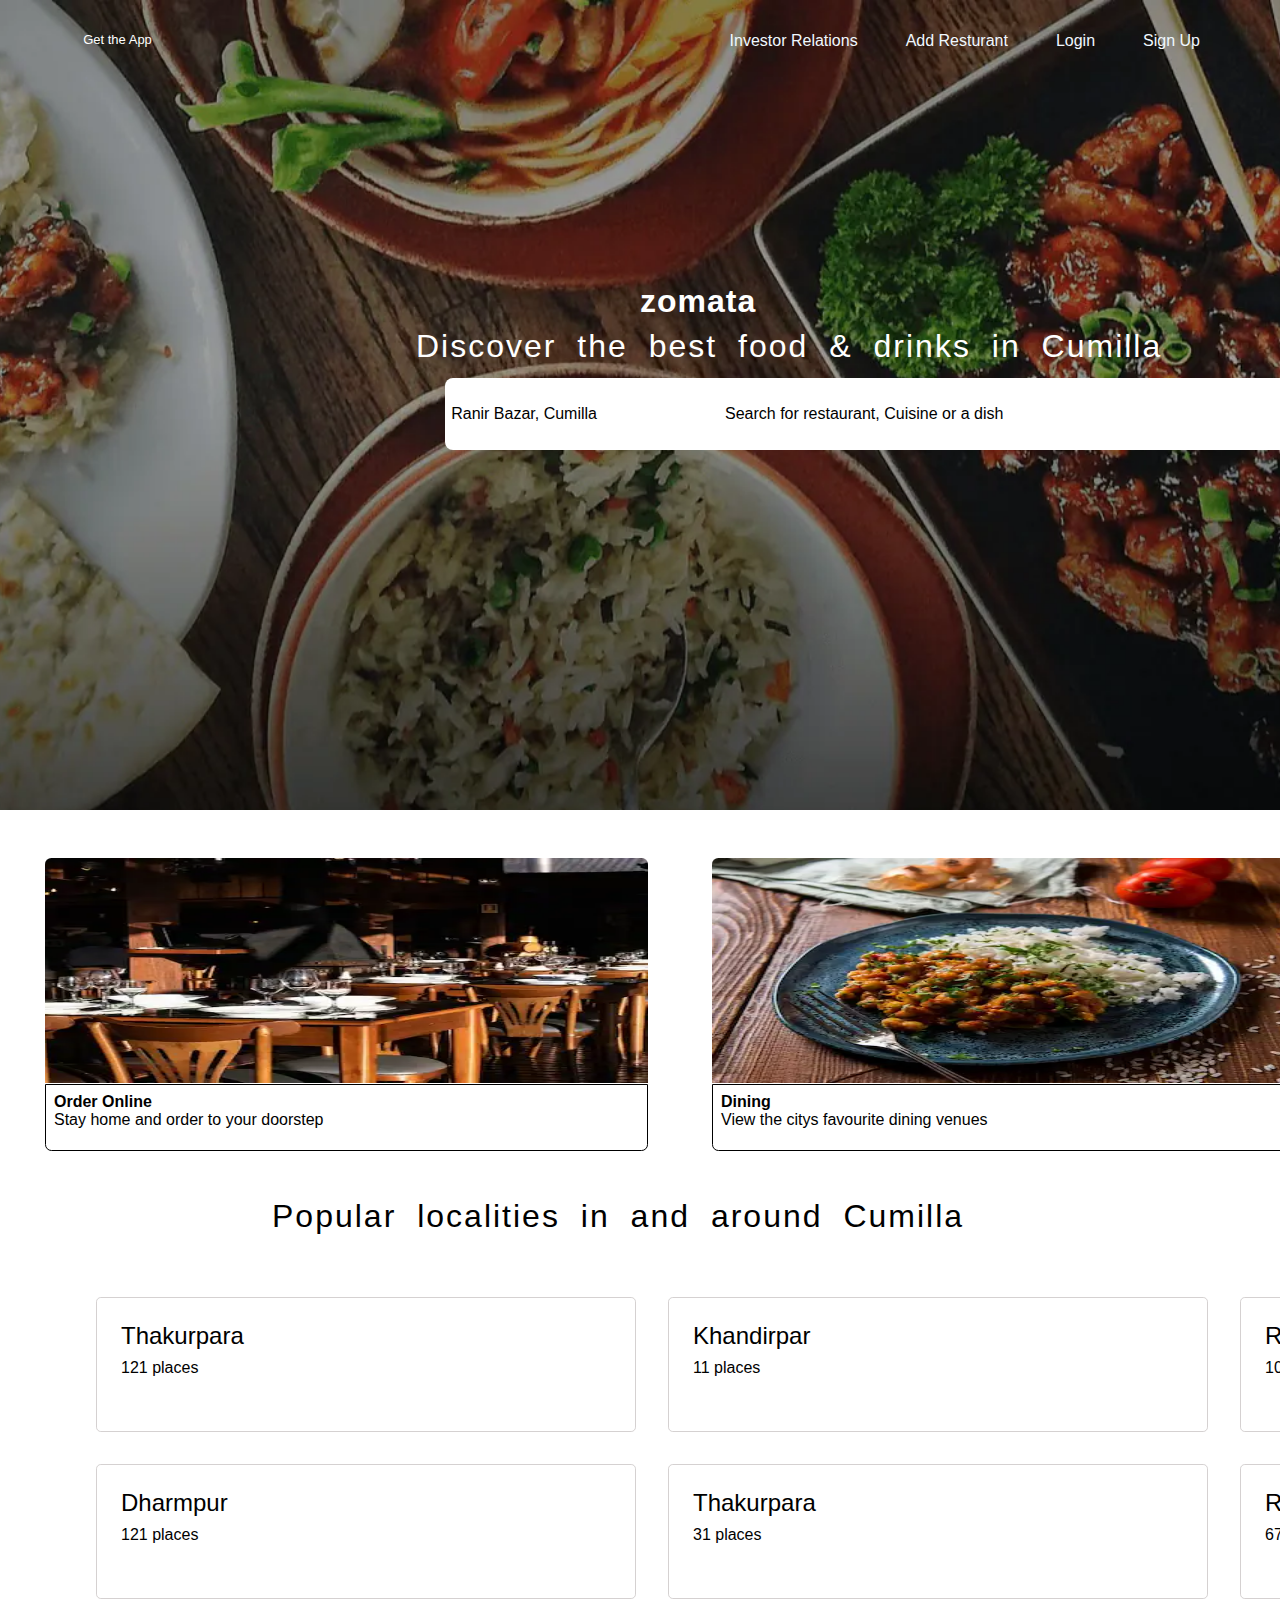
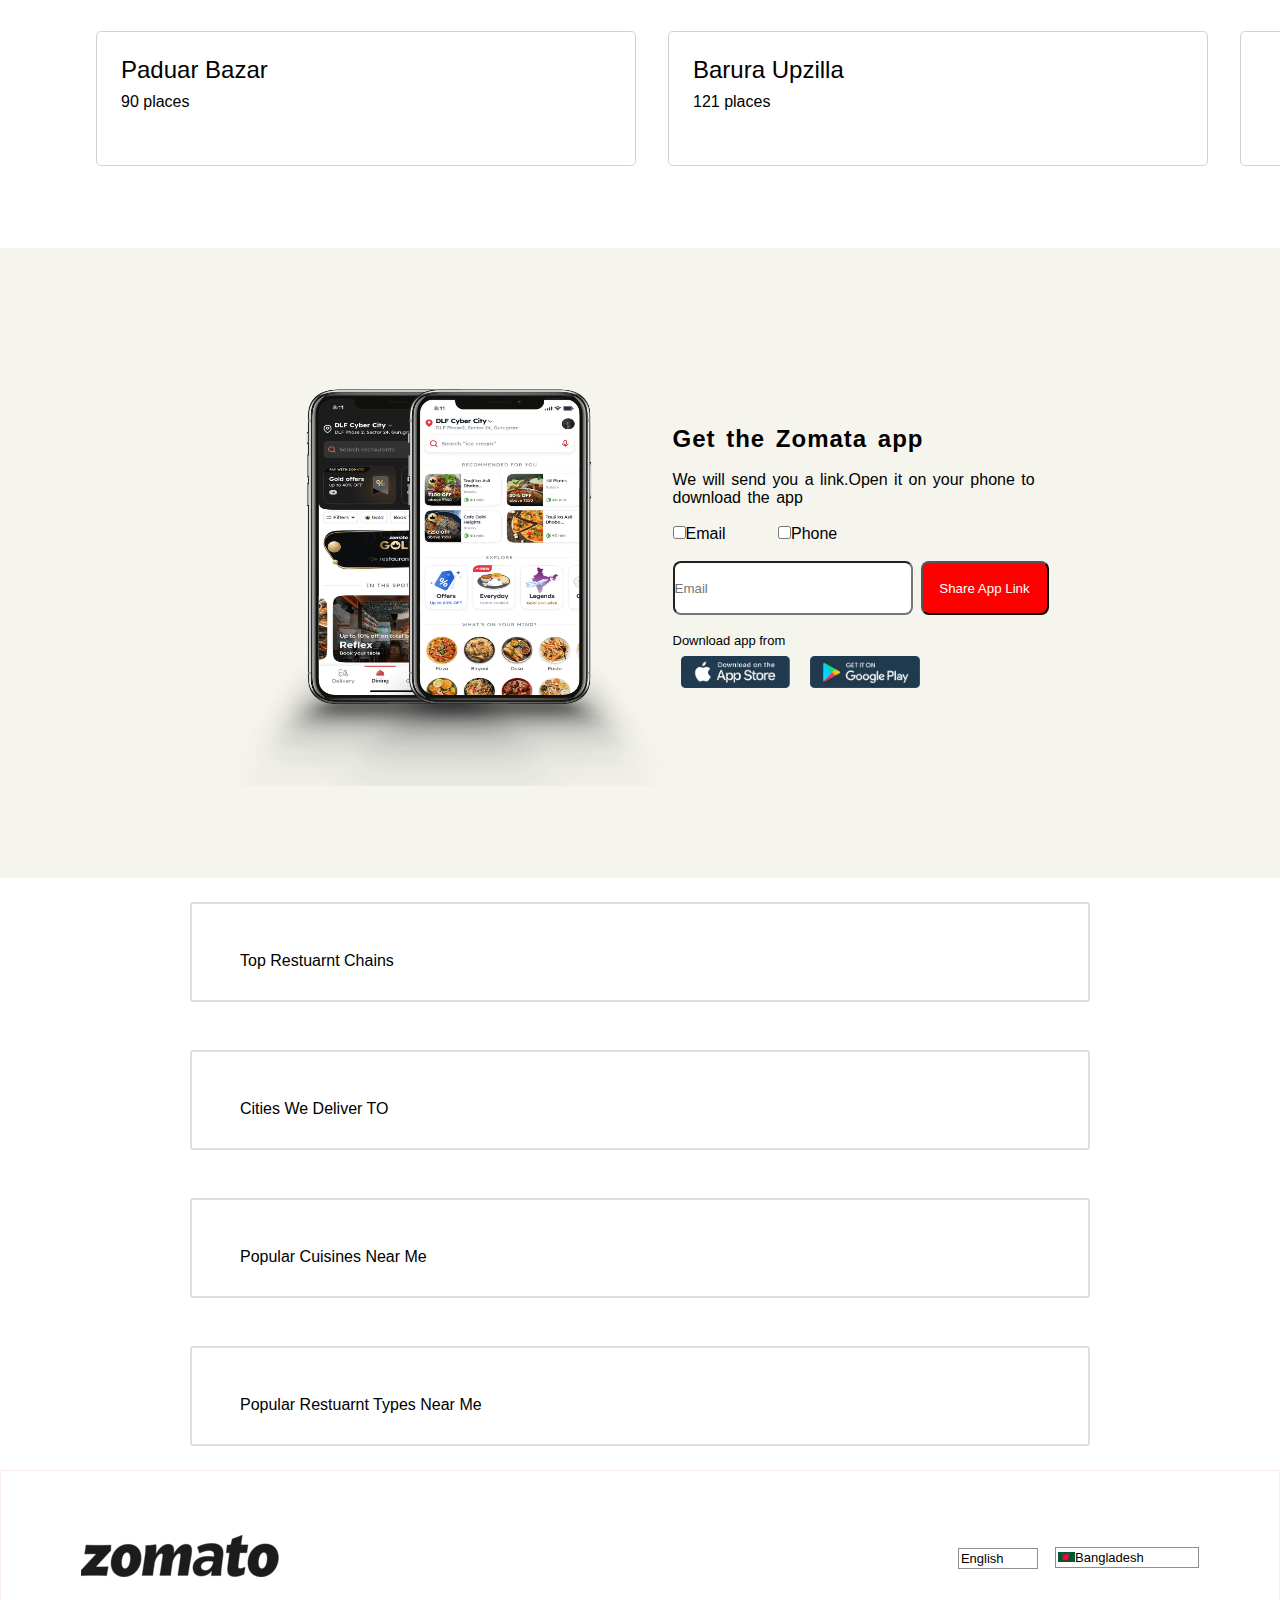
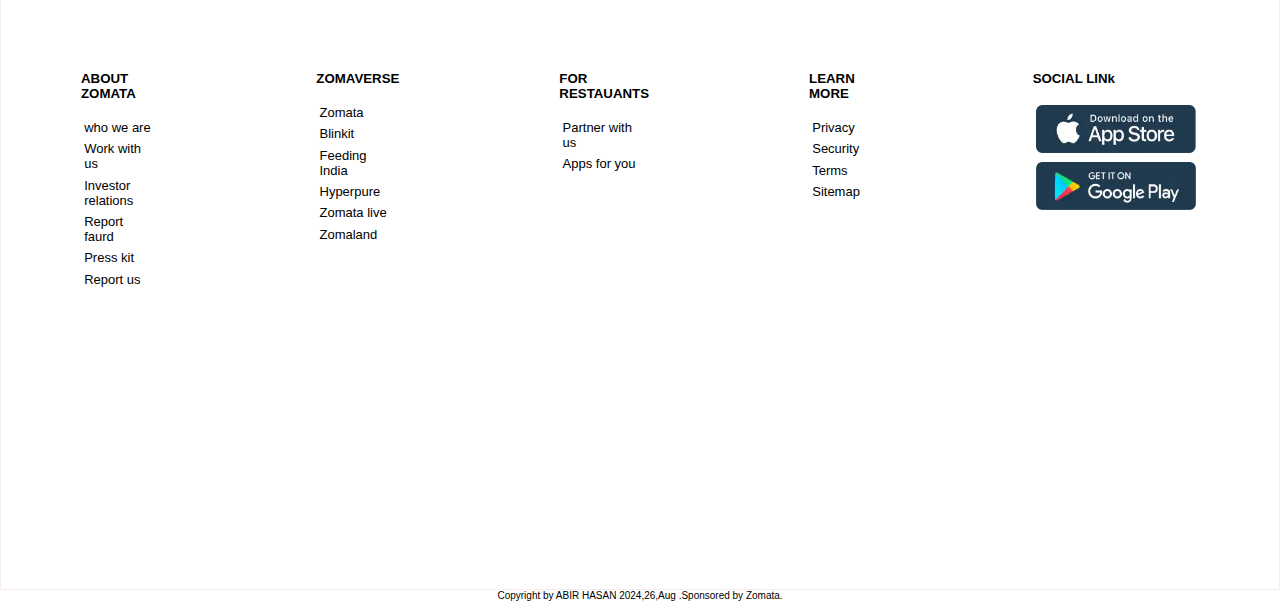
<file: Index.html>
<!DOCTYPE html>
<html lang="en">

<head>
    <meta charset="UTF-8">
    <meta name="viewport" content="width=device-width, initial-scale=1.0">
    <title>Zomato</title>
    <link rel="stylesheet" href="Index.css">
    <link rel="stylesheet" href="https://cdnjs.cloudflare.com/ajax/libs/font-awesome/6.5.2/css/all.min.css"
        integrity="sha512-SnH5WK+bZxgPHs44uWIX+LLJAJ9/2PkPKZ5QiAj6Ta86w+fsb2TkcmfRyVX3pBnMFcV7oQPJkl9QevSCWr3W6A=="
        crossorigin="anonymous" referrerpolicy="no-referrer" />
</head>

<body>
    <header>
        <div id="navupper">
            <ul id="navupper_menu flex">
                <div id="fixed_right">
                    <li><a href="" id="navlogo"><i class="fa-solid fa-tablet" id="log_col"></i>Get the App</a></li>

                </div>
                <div id="fixed_left">
                    <li><a href="" id="navli">Investor Relations</a></li>
                    <li><a href="" id="navli">Add Resturant</a></li>
                    <li><a href="" id="navli">Login</a></li>
                    <li><a href="" id="navli">Sign Up</a></li>
                </div>

            </ul>
        </div>

        <div id="header_body">
            <div id="text_details">
                <h1 id="headline">zomata</h1>
                <h5 id="text">Discover the best food & drinks in Cumilla</h5>

            </div>

            <div id="searchbar">
                <i class="fa-solid fa-location-dot" id="location"> </i>
                <div id="search_text">Ranir Bazar, Cumilla</div>
                <i class="fa-solid fa-caret-down" id="caret_down"> </i>
                <i class="fa-solid fa-magnifying-glass" id="glass"></i>
                <p id="search_text2">
                    Search for restaurant, Cuisine or a dish
                </p>

            </div>

        </div>
    </header>
    <div id="space">

    </div>
    <main>
        <div id="flex_food">
            <div class="food_menu">
                <a href="" id="link">
                    <img src="d026b357feb0d63c997549f6398da8cc1647364915.jpeg" alt="menu_pi" id="menu_pic">

                    <div id="flex_colom">
                        <b>Order Online</b>
                        <p>Stay home and order to your doorstep</p>

                    </div>
                </a>

            </div>
            <div class="food_menu">
                <a href="" id="link">
                    <img src="e5b8785c257af2a7f354f1addaf37e4e1647364814.jpeg" alt="menu_pi" id="menu_pic">

                    <div id="flex_colom">

                        <b>Dining</b>

                        <p>View the citys favourite dining venues</p>

                    </div>

                </a>


            </div>





    </main>
    <div id="space_area">
        <br>
        <br>
    </div>

    <div id="local_area">
        Popular localities in and around <b>Cumilla</b>
    </div>

    <div id="grid_layout">
        <div id="area">
            <p id="area_name">Thakurpara</p>
            <p id="num_area">121 places</p>
            <i class="fa-solid fa-greater-than" id="greater"></i>
        </div>
        <div id="area">
            <p id="area_name">Khandirpar</p>
            <p id="num_area">11 places</p>
            <i class="fa-solid fa-greater-than" id="greater"></i>

        </div>
        <div id="area">
            <p id="area_name">Ranirdigir phar</p>
            <p id="num_area">101 places</p>
            <i class="fa-solid fa-greater-than" id="greater"></i>

        </div>
        <div id="area">
            <p id="area_name">Dharmpur</p>
            <p id="num_area">121 places</p>
            <i class="fa-solid fa-greater-than" id="greater"></i>

        </div>
        <div id="area">
            <p id="area_name">Thakurpara</p>
            <p id="num_area">31 places</p>
            <i class="fa-solid fa-greater-than" id="greater"></i>

        </div>
        <div id="area">
            <p id="area_name">Rammala</p>
            <p id="num_area">67 places</p>
            <i class="fa-solid fa-greater-than" id="greater"></i>

        </div>
        <div id="area">
            <p id="area_name">Paduar Bazar</p>
            <p id="num_area">90 places</p>
            <i class="fa-solid fa-greater-than" id="greater"></i>

        </div>
        <div id="area">
            <p id="area_name">Barura Upzilla</p>
            <p id="num_area">121 places</p>
            <i class="fa-solid fa-greater-than" id="greater"></i>

        </div>
        <div id="area">
            <p id="area_name1">See more</p>

            <i class="fa-solid fa-caret-down" id="greater1"></i>

        </div>
    </div>
    <div id="space_area">
        <br>

    </div>

    <div id="container">
        <div id="container_flex">
            <img src="f773629053b24263e69f601925790f301680693809.png" alt="" id="mobile">
        </div>
        <div id="container_flex">

            <div id="details">
                <div id="container_text">
                    Get the Zomata app

                </div>
                <br>
                <div id="contain_par">
                    We will send you a link.Open it on your phone to <p></p> download the app

                </div>

                <br>
                <div id="checkbox"></div>
                <input type="checkbox" name="" id="email">Email
                <input type="checkbox" name="" id="email2">Phone

                <br>
                <br>
                <div id="side">
                    <input type="email" placeholder="Email" id="side1">
                    <button id="side2">Share App Link</button>

                </div>
                <br>
                <p id="down_text"> Download app from
                </p>
                <div id="sticker"></div>
                <img src="9f0c85a5e33adb783fa0aef667075f9e1556003622.png" alt="" id="stick">
                <img src="23e930757c3df49840c482a8638bf5c31556001144.png" alt="" id="stick">

            </div>

        </div>
    </div>

    <div id="last_colom">
        <div id="colom">
            Top Restuarnt Chains <i class="fa-solid fa-greater-than" id="less"></i>

        </div>
        <div id="colom">
            Cities We Deliver TO <i class="fa-solid fa-greater-than" id="less"></i>
        </div>
        <div id="colom">Popular Cuisines Near Me <i class="fa-solid fa-greater-than" id="less"></i></div>
        <div id="colom">
            Popular Restuarnt Types Near Me <i class="fa-solid fa-greater-than" id="less"></i>
        </div>


    </div>


    <footer>
        <div id="foot_head">
            <div id="zoma_log">                <img src="b40b97e677bc7b2ca77c58c61db266fe1603954218.png" alt="zomato" id="zomata_log">
            </div>
            <div id="map">
                <div id="map1">
                    <img src="download.jpg" alt="BD" id="flag">Bangladesh <i class="fa-solid fa-caret-down" ></i> 
                    <div id="map2">
                     <i class="fa-solid fa-globe"></i>English <i class="fa-solid fa-caret-down" ></i>  
                    </div>
                </div>

               
            </div>
           
        </div>

<div id="last_stage">
    <div id="last1">
<h5 id="tera_bap">ABOUT ZOMATA</h5>
<P id="lastp">who we are</P>
<p id="lastp">Work with us</p>
<p id="lastp">Investor relations</p>
<p id="lastp">Report faurd</p>
<p id="lastp">Press kit</p>
<p id="lastp">Report us</p>

    </div>
    <div id="last1">
        <h5 id="tera_bap">ZOMAVERSE</h5>
        <P id="lastp">Zomata</P>
        <P id="lastp">Blinkit</P>
        <P id="lastp">Feeding India</P>
        <P id="lastp">Hyperpure</P>
        <P id="lastp">Zomata live</P>
        <P id="lastp">Zomaland</P>
    </div>
    <div id="last1">
        <h5 id="tera_bap">FOR RESTAUANTS</h5>
        <P id="lastp">
        Partner with us
        </P>
        <p id="lastp">Apps for you</p>
    </div>
    <div id="last1">
        <H5 id="tera_bap">LEARN MORE</H5>
        <p id="lastp">Privacy</p>
        <p id="lastp">Security</p>
        <p id="lastp">Terms</p>
        <p id="lastp">Sitemap</p>

    </div>
<div id="last1">
    <H5 id="tera_bap">SOCIAL LINk</H5>
<DIV id="socal_link">
    <div id="link">
        <a href=""> <i class="fa-brands fa-facebook"></i></a>
        <a href=""> <i class="fa-brands fa-linkedin"></i></a>
        <a href=""> <i class="fa-brands fa-youtube"></i></a>
        <a href=""> <i class="fa-brands fa-facebook-messenger"></i></a>
        <a href=""> <i class="fa-brands fa-whatsapp"></i></a>
    </div>
</DIV>
<div id="lastp">
    <a href=""> <img src="9f0c85a5e33adb783fa0aef667075f9e1556003622.png" alt="" id="sticky">  </a>
</div>
<div id="lastp">
    <a href=""> <img src="23e930757c3df49840c482a8638bf5c31556001144.png" alt="" id="sticky">  </a>
</div>
</div>
</div>

    </footer>
<div id="copy">Copyright by ABIR HASAN 2024,26,Aug .Sponsored by Zomata.</div>
</body>

</html>
</file>
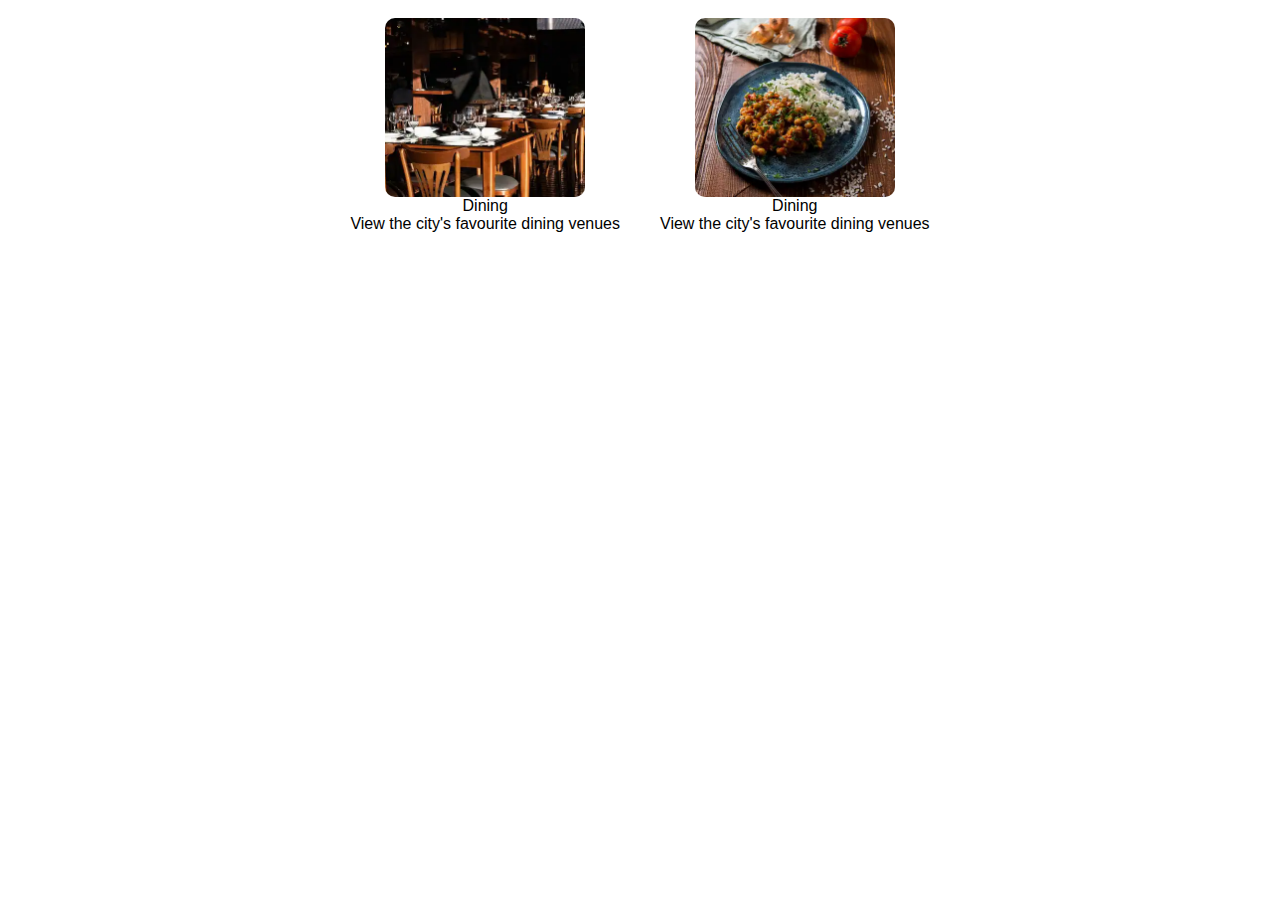
<file: chatgpt.html>
<!DOCTYPE html>
<html lang="en">

<head>
    <meta charset="UTF-8">
    <meta name="viewport" content="width=device-width, initial-scale=1.0">
    <title>Document</title>
    <style>
        #food_menu {
            display: flex;
            justify-content: center;
            align-items: center;
            gap: 20px;
        }

        #colom2 {
            text-align: center;
            font-family: Arial, sans-serif;
        }

        .menu_item {
            display: flex;
            flex-direction: column;
            align-items: center;
            margin: 10px;
        }

        #menu_pic {
            width: 200px;
            height: auto;
            border-radius: 10px;
        }
    </style>
</head>

<body>
    <div id="food_menu">
        <div class="menu_item">
            <img src="d026b357feb0d63c997549f6398da8cc1647364915.jpeg" alt="menu_pi" id="menu_pic">
            <div id="colom2">
                Dining
                <br>
                View the city's favourite dining venues
            </div>
        </div>

        <div class="menu_item">
            <img src="e5b8785c257af2a7f354f1addaf37e4e1647364814.jpeg" alt="menu_pi" id="menu_pic">
            <div id="colom2">
                Dining
                <br>
                View the city's favourite dining venues
            </div>
        </div>
    </div>
</body>

</html>
</file>
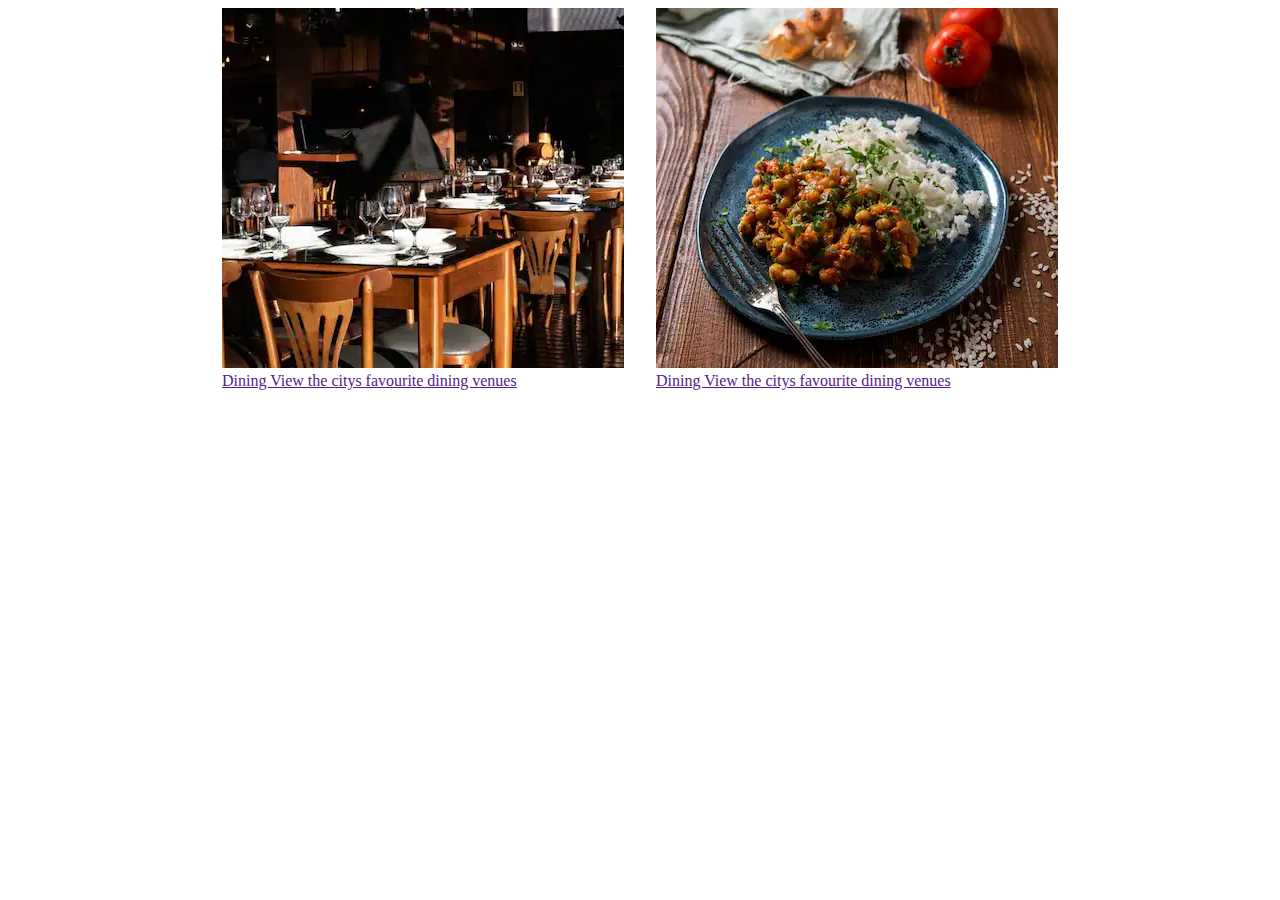
<file: try.html>
<!DOCTYPE html>
<html lang="en">

<head>
    <meta charset="UTF-8">
    <meta name="viewport" content="width=device-width, initial-scale=1.0">
    <title>Document</title>
    <style>
        #flex_food {
            display: flex;
            justify-content: center;
            align-items: center;
            gap: 2rem;
        }

        .food_menu {
            display: flex;
            flex-direction:column ;
            justify-content: center;
            align-items: center;

        }

    </style>
</head>

<body>
    <div id="flex_food">
        <div class="food_menu">
            <a href="">
                <img src="d026b357feb0d63c997549f6398da8cc1647364915.jpeg" alt="menu_pi" id="menu_pic">
                <div id="colom2">
                    Dining
    
                    View the citys favourite dining venues
    
                </div>
    
            </a>
           
        </div>
        <div class="food_menu">
<a href="">
    <img src="e5b8785c257af2a7f354f1addaf37e4e1647364814.jpeg" alt="menu_pi" id="menu_pic">
            <div id="colom2">
                Dining

                View the citys favourite dining venues

            </div>


</a>
        

        </div>

    </div>




</body>

</html>
</file>
<file: Index.css>
* {
    box-sizing: border-box;
    list-style-type: none;
    text-decoration: none;
    padding: 0px;
    margin: 0px;
    font-family: sans-serif;
}

header {
    background-image: url(./81f3ff974d82520780078ba1cfbd453a1583259680.png);
    background-size: cover;
    background-repeat: no-repeat;
    background-position: center;
    background-attachment: fixed;
    height: 90vh;
}

#flex {
    display: flex;
    justify-content: center;
    align-items: center;
}

#navlogo {
    color: white;
    position: absolute;
    top: 12;
    left: 0;
    z-index: 100;
    margin-left: 5rem;
    padding-top: 2rem;
    font-size: small;
}

#fixed_left {

    display: flex;
    justify-content: flex-end;
    align-items: space-around;
    gap: 3rem;
    margin-right: 5rem;
    padding-top: 2rem;
}

#navli {
    color: aliceblue;
}

#log_col {
    color: black;
    margin-right: .2rem;
}

#header_body {
    color: white;
    position: absolute;
    top: 32vh;
    
    z-index: 100;

}

#headline {
    text-align: center;
    font-size: xx-large;
    font-weight: 900;
    line-height: 26px;
    letter-spacing:1px ;
    padding-left:40rem;
    align-items: center;
width: 30rem;
height: 2.3rem;
}
#text{
    padding-left: 26rem;
    padding-top: 1px;
    letter-spacing: 2px;
    line-height: 2.5rem;
    width: 80rem;
    height: 2.3rem;
    word-spacing: 10px;
    font-size: xx-large;
    font-weight: 90;
}
#searchbar{
    background-color: white;
    height: 8vh;
    border-radius: .5rem;
    display: flex;
    align-items: center;
    margin-left: 27.8rem;
    margin-top: 1rem;
    width: 100vh;

}
#location{
    color: red;
    padding: .2rem;
}
#caret_down{
    color: black;
    padding-left: 5rem;
    
}
#search_text{
    color: black;

}
#glass{
    color: black;
    padding-left:2rem ;
}
#search_text2{
    color: black;
    padding-left:1rem ;

}
#space{
    margin-top: 2rem;
}
#flex_food{
display: flex;
justify-content: center;
align-items: center;
gap: 4rem;
}

.food_menu{
display: flex;
flex-direction: column;
padding: 1rem;
 width:67vh ;
  height: 30vh;
  transition: all 1s linear;
}
.food_menu:hover{
transform: scale(1.06);
}
 #menu_pic{
    border-top-left-radius: .4rem;
    border-top-right-radius: .4rem;
  
    width: 67vh;
    height: 25vh;
}
#flex_colom{
   border: 1px solid black;
   width: 67vh;
   height: 7.5vh;
   padding:.5rem ;
   border-bottom-left-radius: .4rem;
   border-bottom-right-radius: .4rem;
   margin-top: -.2rem;
}
#link{
    text-decoration: none;
    color: black;
}
#space_area{
    margin-top: 3rem;
}
#local_area{
    padding-left:17rem ;
    letter-spacing: 2px;
    line-height: 2.5rem;
    width: 80rem;
    height: 2.3rem;
    word-spacing: 10px;
    font-size: xx-large;
    font-weight: 90;
}
#grid_layout{
    display: grid;
    grid-template-columns: auto auto auto;
    margin-top: 3rem;
    margin-left: 5rem;
}
#area{
    position: relative;
    border-radius: .3rem;
    width: 60vh;
    height: 15vh;
    padding: .2rem;
    border: 1px  solid rgb(213, 209, 209);
    display: flex;
    flex-direction: column;
   padding: 1.5rem;
   margin: 1rem;
   transition: all 1s linear;
}
#area:hover{
transform: scale(1.05);
}
#area_name{
    font-size: x-large;
    font-weight: 500;
}
#area_name1{
    font-size: x-large;
    font-weight: 600;
    text-align: center;
}

#num_area{
    padding-top:.6rem ;
}
#greater{
   position: absolute;
   top: 50px;
   right: 10px;
   


}
#greater1{
    position: absolute;
    top: 38px;
    right: 100px;
    
 
 
 }
 #container{
    background-color: rgb(245, 245, 237);
    height: 70vh;
    display: flex;
    justify-content: center;
    align-items:center ;
    padding: 2rem;
 }
 #container_text{
    font-weight: 700;
    font-size: x-large;
    
    word-spacing:3px;
    letter-spacing: 1px;

 }
#contain_par{
    font-weight: 100;
    font-size: 700;
    word-spacing: 2px;
   
}

 #mobile{
    width: 49vh;
    height: 50vh;
 }
#checkbox, #side,#sticker
{
    display: flex;
    justify-content: center;
    align-items: center;
}
#simple{
    font-size: smaller;
    font-weight: 100;
}
#stick{
height: 3rem;
padding: .5rem;
}
#side{

}
#side1{
    width: 15rem;
    height: 6vh;
    border-radius: .5rem;
}
#side2{
    height: 6vh;
    width: 8rem;
    border-radius: .5rem;
   background-color: red;
   color: white;
   margin-left: .5rem;
}
#down_text{
    font-size: small;
}
#email2{
    margin-left: 3rem;
}
#mobile{
    padding-top:3rem ;
}
#last_colom{
    display: flex;
    flex-direction: column;
    justify-self:center;
    align-items: center;
}
#colom{
    display: flex;
    flex-direction: column;
    height: .5vh;
    width: 100vh;
    border: 2px solid rgb(226, 221, 213);
padding: 3rem;
margin: 1.5rem;
position: relative;
border-radius: .2rem;
transition: all 1s linear;
}
#less{
    position: absolute;
    top: 50px;
    right: 10px;
    
 
}
#colom:hover{
transform: scale(1.03);
}
footer{
   
    height: 80vh;
    border: .9px solid rgb(248, 235, 235);

}
#foot_head{
    background-color: white;
    margin: 4rem;
   height: 8vh;
  position: relative;
}
#zoma_log{
    position: absolute;
    top: 0;
    left: 1;
    z-index: 1;
    padding-left:1rem ;
}
#map{
    position: relative;
    
   margin:1rem;
}

#map1{
    
position: absolute;
top: 12px;
right: 0;
z-index: 1;

    font-size:small;
    border: .1px solid rgb(145, 140, 140);
    width: 16vh;
    padding: .12rem;
    margin-left: 1rem;
}


#map2{
    
    position: absolute;
    top: 0px;
    right: 10rem;
    z-index: 1;
    
        font-size:small;
        border: .1px solid rgb(145, 140, 140);
        width: 80px;
        padding: .12rem;
    }
    #flag{
        height: 10px;

    }
    #last_stage{
        background-color:;
       display: flex;
       justify-content: center;
       margin-top: -5rem;

    }
    #last1{
        background-color: white;
display: flex;
flex-direction: column;        
padding: 5rem;
    }
    #sticky{
        height: 3rem;
        width: 10rem;
    }
    #tera_bap{
        margin-bottom: 1rem;
    }
    #lastp{
        font-size: small;
        padding: .2rem;
    }
    #link{
        padding-left: 1.5rem;
    }
    #copy{
        font-size: x-small;
        text-align: center;
    }
</file>
